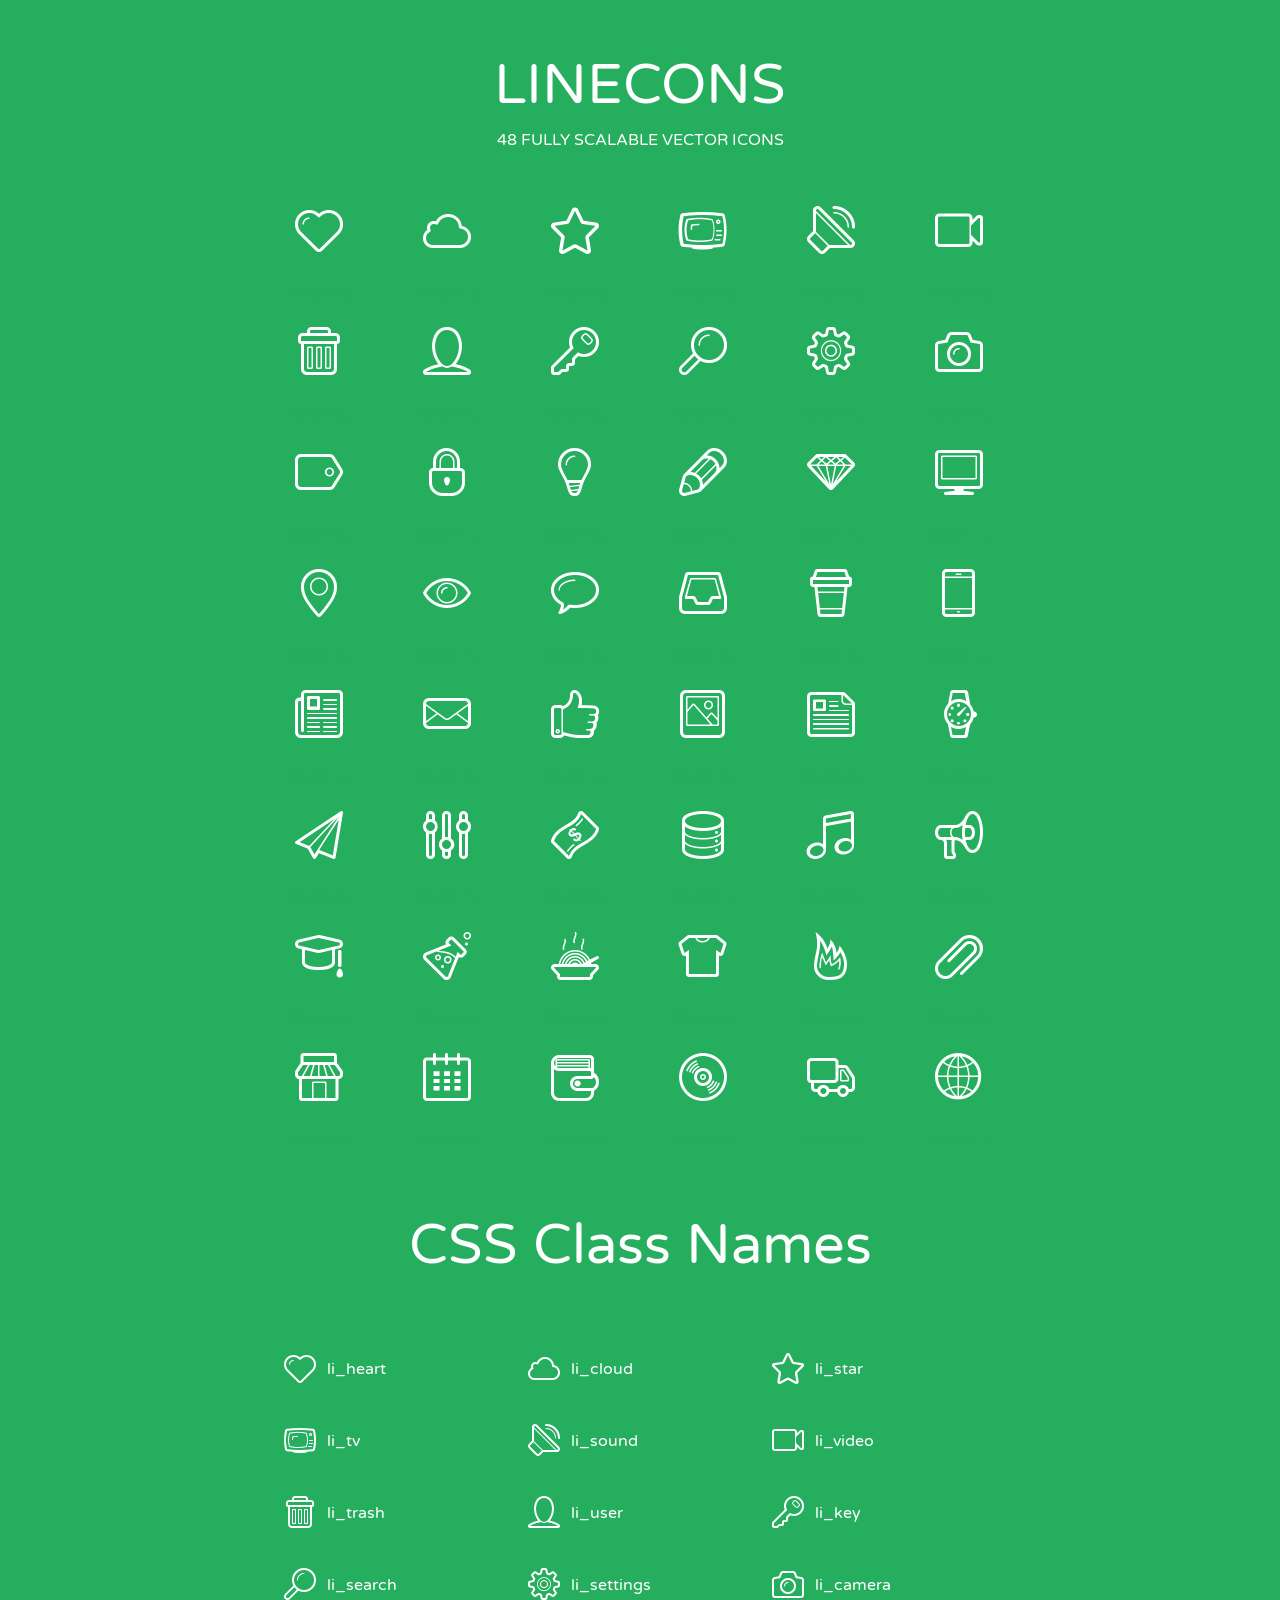
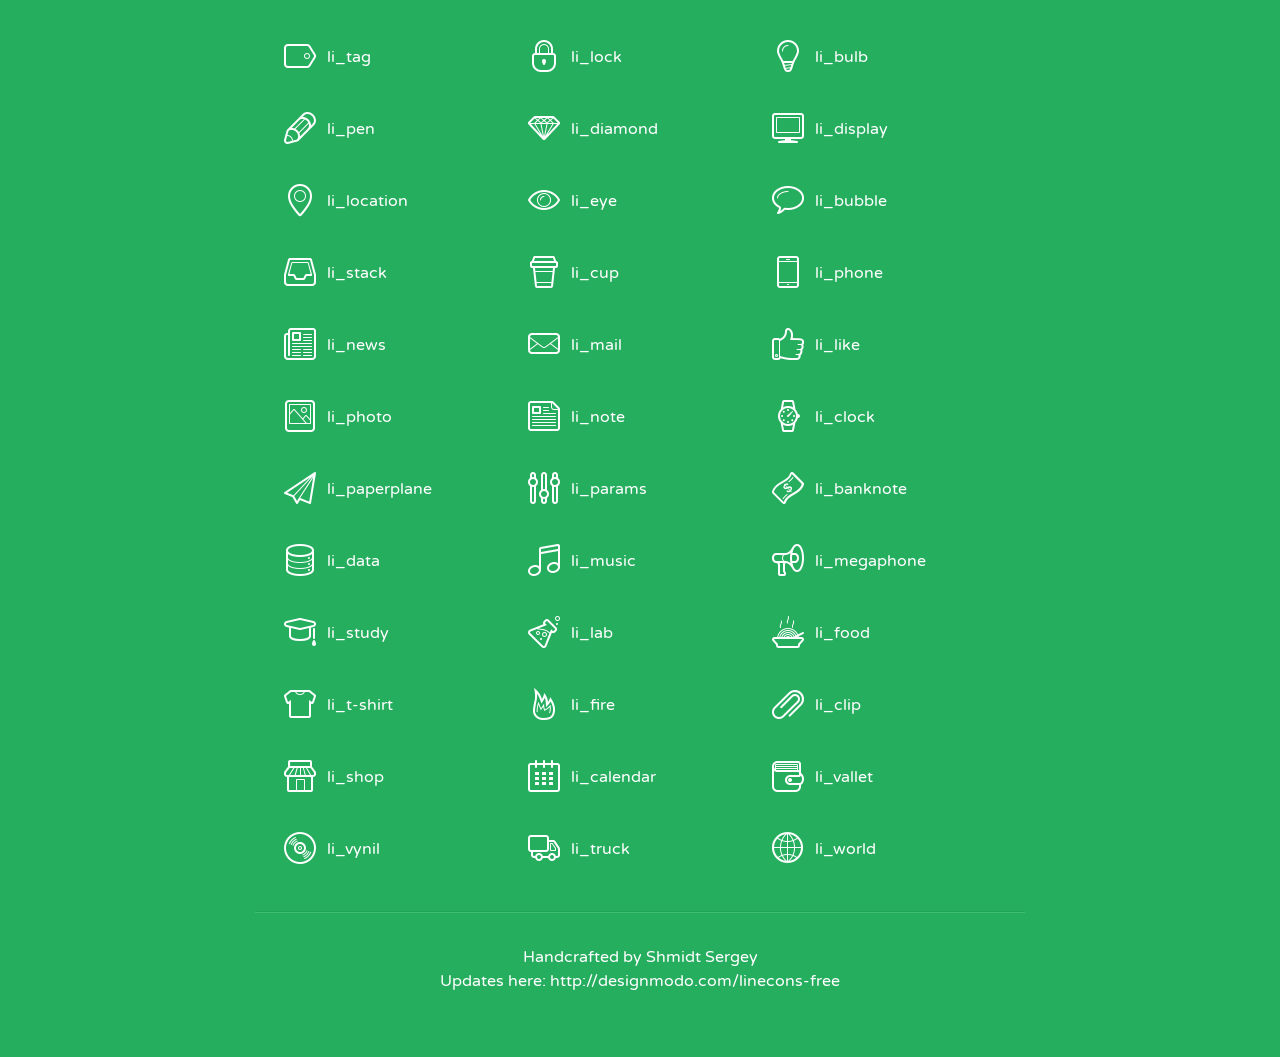
<file: web/ctfplt/assets/lineicons/index.html>
<!doctype html>
<html>
<head>
<title>LINECONS - 48 Fully Scalable Vector Icons</title>
<link rel="stylesheet" href="style.css" />
<link href='http://fonts.googleapis.com/css?family=Varela+Round' rel='stylesheet' type='text/css'>
<!--[if lte IE 7]><script src="lte-ie7.js"></script><![endif]-->

<!-- 

Thanks http://icomoon.io/app/ for amazing service!

-->


<style>
	section, header, footer {display: block;}
	body {
		font-family: 'Varela Round', sans-serif;
		color: #333333;
		line-height: 1.5;
		font-size: 16px;
		background:#26ae5f;
		color:white;
		-moz-text-shadow: 0 1px 1px rgba(0, 0, 0, 0.21);
		-webkit-text-shadow: 0 1px 1px rgba(0, 0, 0, 0.21);
	}
	* {
		-moz-box-sizing: border-box;
		-webkit-box-sizing: border-box;
		box-sizing: border-box;
		margin: 0;
		padding: 0;
	}
	.glyph {
		float: left;
		text-align: center;
		padding: .5em;
		margin: 0 .5em;
		width: 7em;
		border-radius: .375em;
		top:0;
		position:relative;
		-webkit-transition:0.2s ease-in;
		-o-transition:0.2s ease-in;
		-moz-transition:0.2s ease-in;
		-ie-transition:0.2s ease-in;
		transition:0.2s ease-in;
	}
	.glyph input {
		width: 100%;
		text-align: center;
		font-family: consolas, monospace;
		border-radius:3px;
		border:none;
		padding:4px;
		background:#26AE5C;
		color:#26AE5C;
		-webkit-transition:0.2s ease-in;
		-o-transition:0.2s ease-in;
		-moz-transition:0.2s ease-in;
		-ie-transition:0.2s ease-in;
		transition:0.2s ease-in;
	}
	.glyph:hover input {
		background:#26ae5f;
		padding:4px;
		color:#ffffff;
	}
	.glyph:hover {
		-webkit-transition: all 0.5s ease-out;
		background:#222821;
		color:#fff;
		text-shadow: none;
		-moz-text-shadow: none;
		-webkit-text-shadow: none;
		top:-5px;
		position:relative;
	}
	.glyph input, .mtm {
		margin-top: .75em;
	}
	.w-main {
		width: 770px;
		text-align:center;
	}
	.centered {
		margin-left: auto;
		margin-right: auto;
	}
	.fs1 {
		font-size: 3em;
	}
	header {
		margin: 2em 0;
		padding-bottom: .5em;
	}
	header h1 {
		font-size: 3.5em;
		font-weight: normal;
	}
	.clearfix:before, .clearfix:after { content: ""; display: table; }
	.clearfix:after, .clear { clear: both; }
	footer {
		margin: 2em 0;
		padding: 2em 0;
		border-top: 1px solid rgb(60, 189, 114);
		box-shadow: 0 -1px rgb(33, 165, 89);
	}
	a, a:visited {
		color: #ffffff; text-decoration:none;
	}
	a:hover, a:focus {color: #222821; text-decoration:none;}
	.box1 {
		display: inline-block;
		width: 14em;
		padding: .25em .5em;
		margin: .5em 1em .5em 0;
		text-align:left;
		
	}
	.box1 span { 
		font-size:2em;
		position: relative;
		top: 0.25em;
		margin-right: 0.1em;
	}
</style>
</head>
<body>
	<div class="w-main centered">
	<section class="mtm clearfix" id="glyphs">
	<header>
		<h1>LINECONS</h1>
		<p>48 FULLY SCALABLE VECTOR ICONS</p>
	</header>
	<div class="glyph">
		<div class="fs1" aria-hidden="true" data-icon="&#xe000;"></div>
		<input type="text" readonly="readonly" value="&amp;#xe000;" />
	</div>
	<div class="glyph">
		<div class="fs1" aria-hidden="true" data-icon="&#xe001;"></div>
		<input type="text" readonly="readonly" value="&amp;#xe001;" />
	</div>
	<div class="glyph">
		<div class="fs1" aria-hidden="true" data-icon="&#xe002;"></div>
		<input type="text" readonly="readonly" value="&amp;#xe002;" />
	</div>
	<div class="glyph">
		<div class="fs1" aria-hidden="true" data-icon="&#xe003;"></div>
		<input type="text" readonly="readonly" value="&amp;#xe003;" />
	</div>
	<div class="glyph">
		<div class="fs1" aria-hidden="true" data-icon="&#xe004;"></div>
		<input type="text" readonly="readonly" value="&amp;#xe004;" />
	</div>
	<div class="glyph">
		<div class="fs1" aria-hidden="true" data-icon="&#xe005;"></div>
		<input type="text" readonly="readonly" value="&amp;#xe005;" />
	</div>
	<div class="glyph">
		<div class="fs1" aria-hidden="true" data-icon="&#xe006;"></div>
		<input type="text" readonly="readonly" value="&amp;#xe006;" />
	</div>
	<div class="glyph">
		<div class="fs1" aria-hidden="true" data-icon="&#xe007;"></div>
		<input type="text" readonly="readonly" value="&amp;#xe007;" />
	</div>
	<div class="glyph">
		<div class="fs1" aria-hidden="true" data-icon="&#xe008;"></div>
		<input type="text" readonly="readonly" value="&amp;#xe008;" />
	</div>
	<div class="glyph">
		<div class="fs1" aria-hidden="true" data-icon="&#xe009;"></div>
		<input type="text" readonly="readonly" value="&amp;#xe009;" />
	</div>
	<div class="glyph">
		<div class="fs1" aria-hidden="true" data-icon="&#xe00a;"></div>
		<input type="text" readonly="readonly" value="&amp;#xe00a;" />
	</div>
	<div class="glyph">
		<div class="fs1" aria-hidden="true" data-icon="&#xe00b;"></div>
		<input type="text" readonly="readonly" value="&amp;#xe00b;" />
	</div>
	<div class="glyph">
		<div class="fs1" aria-hidden="true" data-icon="&#xe00c;"></div>
		<input type="text" readonly="readonly" value="&amp;#xe00c;" />
	</div>
	<div class="glyph">
		<div class="fs1" aria-hidden="true" data-icon="&#xe00d;"></div>
		<input type="text" readonly="readonly" value="&amp;#xe00d;" />
	</div>
	<div class="glyph">
		<div class="fs1" aria-hidden="true" data-icon="&#xe00e;"></div>
		<input type="text" readonly="readonly" value="&amp;#xe00e;" />
	</div>
	<div class="glyph">
		<div class="fs1" aria-hidden="true" data-icon="&#xe00f;"></div>
		<input type="text" readonly="readonly" value="&amp;#xe00f;" />
	</div>
	<div class="glyph">
		<div class="fs1" aria-hidden="true" data-icon="&#xe010;"></div>
		<input type="text" readonly="readonly" value="&amp;#xe010;" />
	</div>
	<div class="glyph">
		<div class="fs1" aria-hidden="true" data-icon="&#xe011;"></div>
		<input type="text" readonly="readonly" value="&amp;#xe011;" />
	</div>
	<div class="glyph">
		<div class="fs1" aria-hidden="true" data-icon="&#xe012;"></div>
		<input type="text" readonly="readonly" value="&amp;#xe012;" />
	</div>
	<div class="glyph">
		<div class="fs1" aria-hidden="true" data-icon="&#xe013;"></div>
		<input type="text" readonly="readonly" value="&amp;#xe013;" />
	</div>
	<div class="glyph">
		<div class="fs1" aria-hidden="true" data-icon="&#xe014;"></div>
		<input type="text" readonly="readonly" value="&amp;#xe014;" />
	</div>
	<div class="glyph">
		<div class="fs1" aria-hidden="true" data-icon="&#xe015;"></div>
		<input type="text" readonly="readonly" value="&amp;#xe015;" />
	</div>
	<div class="glyph">
		<div class="fs1" aria-hidden="true" data-icon="&#xe016;"></div>
		<input type="text" readonly="readonly" value="&amp;#xe016;" />
	</div>
	<div class="glyph">
		<div class="fs1" aria-hidden="true" data-icon="&#xe017;"></div>
		<input type="text" readonly="readonly" value="&amp;#xe017;" />
	</div>
	<div class="glyph">
		<div class="fs1" aria-hidden="true" data-icon="&#xe018;"></div>
		<input type="text" readonly="readonly" value="&amp;#xe018;" />
	</div>
	<div class="glyph">
		<div class="fs1" aria-hidden="true" data-icon="&#xe019;"></div>
		<input type="text" readonly="readonly" value="&amp;#xe019;" />
	</div>
	<div class="glyph">
		<div class="fs1" aria-hidden="true" data-icon="&#xe01a;"></div>
		<input type="text" readonly="readonly" value="&amp;#xe01a;" />
	</div>
	<div class="glyph">
		<div class="fs1" aria-hidden="true" data-icon="&#xe01b;"></div>
		<input type="text" readonly="readonly" value="&amp;#xe01b;" />
	</div>
	<div class="glyph">
		<div class="fs1" aria-hidden="true" data-icon="&#xe01c;"></div>
		<input type="text" readonly="readonly" value="&amp;#xe01c;" />
	</div>
	<div class="glyph">
		<div class="fs1" aria-hidden="true" data-icon="&#xe01d;"></div>
		<input type="text" readonly="readonly" value="&amp;#xe01d;" />
	</div>
	<div class="glyph">
		<div class="fs1" aria-hidden="true" data-icon="&#xe01e;"></div>
		<input type="text" readonly="readonly" value="&amp;#xe01e;" />
	</div>
	<div class="glyph">
		<div class="fs1" aria-hidden="true" data-icon="&#xe01f;"></div>
		<input type="text" readonly="readonly" value="&amp;#xe01f;" />
	</div>
	<div class="glyph">
		<div class="fs1" aria-hidden="true" data-icon="&#xe020;"></div>
		<input type="text" readonly="readonly" value="&amp;#xe020;" />
	</div>
	<div class="glyph">
		<div class="fs1" aria-hidden="true" data-icon="&#xe021;"></div>
		<input type="text" readonly="readonly" value="&amp;#xe021;" />
	</div>
	<div class="glyph">
		<div class="fs1" aria-hidden="true" data-icon="&#xe022;"></div>
		<input type="text" readonly="readonly" value="&amp;#xe022;" />
	</div>
	<div class="glyph">
		<div class="fs1" aria-hidden="true" data-icon="&#xe023;"></div>
		<input type="text" readonly="readonly" value="&amp;#xe023;" />
	</div>
	<div class="glyph">
		<div class="fs1" aria-hidden="true" data-icon="&#xe024;"></div>
		<input type="text" readonly="readonly" value="&amp;#xe024;" />
	</div>
	<div class="glyph">
		<div class="fs1" aria-hidden="true" data-icon="&#xe025;"></div>
		<input type="text" readonly="readonly" value="&amp;#xe025;" />
	</div>
	<div class="glyph">
		<div class="fs1" aria-hidden="true" data-icon="&#xe026;"></div>
		<input type="text" readonly="readonly" value="&amp;#xe026;" />
	</div>
	<div class="glyph">
		<div class="fs1" aria-hidden="true" data-icon="&#xe027;"></div>
		<input type="text" readonly="readonly" value="&amp;#xe027;" />
	</div>
	<div class="glyph">
		<div class="fs1" aria-hidden="true" data-icon="&#xe028;"></div>
		<input type="text" readonly="readonly" value="&amp;#xe028;" />
	</div>
	<div class="glyph">
		<div class="fs1" aria-hidden="true" data-icon="&#xe029;"></div>
		<input type="text" readonly="readonly" value="&amp;#xe029;" />
	</div>
	<div class="glyph">
		<div class="fs1" aria-hidden="true" data-icon="&#xe02a;"></div>
		<input type="text" readonly="readonly" value="&amp;#xe02a;" />
	</div>
	<div class="glyph">
		<div class="fs1" aria-hidden="true" data-icon="&#xe02b;"></div>
		<input type="text" readonly="readonly" value="&amp;#xe02b;" />
	</div>
	<div class="glyph">
		<div class="fs1" aria-hidden="true" data-icon="&#xe02c;"></div>
		<input type="text" readonly="readonly" value="&amp;#xe02c;" />
	</div>
	<div class="glyph">
		<div class="fs1" aria-hidden="true" data-icon="&#xe02d;"></div>
		<input type="text" readonly="readonly" value="&amp;#xe02d;" />
	</div>
	<div class="glyph">
		<div class="fs1" aria-hidden="true" data-icon="&#xe02e;"></div>
		<input type="text" readonly="readonly" value="&amp;#xe02e;" />
	</div>
	<div class="glyph">
		<div class="fs1" aria-hidden="true" data-icon="&#xe02f;"></div>
		<input type="text" readonly="readonly" value="&amp;#xe02f;" />
	</div>
	</section>
	<div class="clear"></div>
	<section class="mtm clearfix" id="glyphs">
	<header>
		<h1>CSS Class Names</h1>
	</header>
	<span class="box1">
		<span aria-hidden="true" class="li_heart"></span>
		&nbsp;li_heart
	</span>
	<span class="box1">
		<span aria-hidden="true" class="li_cloud"></span>
		&nbsp;li_cloud
	</span>
	<span class="box1">
		<span aria-hidden="true" class="li_star"></span>
		&nbsp;li_star
	</span>
	<span class="box1">
		<span aria-hidden="true" class="li_tv"></span>
		&nbsp;li_tv
	</span>
	<span class="box1">
		<span aria-hidden="true" class="li_sound"></span>
		&nbsp;li_sound
	</span>
	<span class="box1">
		<span aria-hidden="true" class="li_video"></span>
		&nbsp;li_video
	</span>
	<span class="box1">
		<span aria-hidden="true" class="li_trash"></span>
		&nbsp;li_trash
	</span>
	<span class="box1">
		<span aria-hidden="true" class="li_user"></span>
		&nbsp;li_user
	</span>
	<span class="box1">
		<span aria-hidden="true" class="li_key"></span>
		&nbsp;li_key
	</span>
	<span class="box1">
		<span aria-hidden="true" class="li_search"></span>
		&nbsp;li_search
	</span>
	<span class="box1">
		<span aria-hidden="true" class="li_settings"></span>
		&nbsp;li_settings
	</span>
	<span class="box1">
		<span aria-hidden="true" class="li_camera"></span>
		&nbsp;li_camera
	</span>
	<span class="box1">
		<span aria-hidden="true" class="li_tag"></span>
		&nbsp;li_tag
	</span>
	<span class="box1">
		<span aria-hidden="true" class="li_lock"></span>
		&nbsp;li_lock
	</span>
	<span class="box1">
		<span aria-hidden="true" class="li_bulb"></span>
		&nbsp;li_bulb
	</span>
	<span class="box1">
		<span aria-hidden="true" class="li_pen"></span>
		&nbsp;li_pen
	</span>
	<span class="box1">
		<span aria-hidden="true" class="li_diamond"></span>
		&nbsp;li_diamond
	</span>
	<span class="box1">
		<span aria-hidden="true" class="li_display"></span>
		&nbsp;li_display
	</span>
	<span class="box1">
		<span aria-hidden="true" class="li_location"></span>
		&nbsp;li_location
	</span>
	<span class="box1">
		<span aria-hidden="true" class="li_eye"></span>
		&nbsp;li_eye
	</span>
	<span class="box1">
		<span aria-hidden="true" class="li_bubble"></span>
		&nbsp;li_bubble
	</span>
	<span class="box1">
		<span aria-hidden="true" class="li_stack"></span>
		&nbsp;li_stack
	</span>
	<span class="box1">
		<span aria-hidden="true" class="li_cup"></span>
		&nbsp;li_cup
	</span>
	<span class="box1">
		<span aria-hidden="true" class="li_phone"></span>
		&nbsp;li_phone
	</span>
	<span class="box1">
		<span aria-hidden="true" class="li_news"></span>
		&nbsp;li_news
	</span>
	<span class="box1">
		<span aria-hidden="true" class="li_mail"></span>
		&nbsp;li_mail
	</span>
	<span class="box1">
		<span aria-hidden="true" class="li_like"></span>
		&nbsp;li_like
	</span>
	<span class="box1">
		<span aria-hidden="true" class="li_photo"></span>
		&nbsp;li_photo
	</span>
	<span class="box1">
		<span aria-hidden="true" class="li_note"></span>
		&nbsp;li_note
	</span>
	<span class="box1">
		<span aria-hidden="true" class="li_clock"></span>
		&nbsp;li_clock
	</span>
	<span class="box1">
		<span aria-hidden="true" class="li_paperplane"></span>
		&nbsp;li_paperplane
	</span>
	<span class="box1">
		<span aria-hidden="true" class="li_params"></span>
		&nbsp;li_params
	</span>
	<span class="box1">
		<span aria-hidden="true" class="li_banknote"></span>
		&nbsp;li_banknote
	</span>
	<span class="box1">
		<span aria-hidden="true" class="li_data"></span>
		&nbsp;li_data
	</span>
	<span class="box1">
		<span aria-hidden="true" class="li_music"></span>
		&nbsp;li_music
	</span>
	<span class="box1">
		<span aria-hidden="true" class="li_megaphone"></span>
		&nbsp;li_megaphone
	</span>
	<span class="box1">
		<span aria-hidden="true" class="li_study"></span>
		&nbsp;li_study
	</span>
	<span class="box1">
		<span aria-hidden="true" class="li_lab"></span>
		&nbsp;li_lab
	</span>
	<span class="box1">
		<span aria-hidden="true" class="li_food"></span>
		&nbsp;li_food
	</span>
	<span class="box1">
		<span aria-hidden="true" class="li_t-shirt"></span>
		&nbsp;li_t-shirt
	</span>
	<span class="box1">
		<span aria-hidden="true" class="li_fire"></span>
		&nbsp;li_fire
	</span>
	<span class="box1">
		<span aria-hidden="true" class="li_clip"></span>
		&nbsp;li_clip
	</span>
	<span class="box1">
		<span aria-hidden="true" class="li_shop"></span>
		&nbsp;li_shop
	</span>
	<span class="box1">
		<span aria-hidden="true" class="li_calendar"></span>
		&nbsp;li_calendar
	</span>
	<span class="box1">
		<span aria-hidden="true" class="li_vallet"></span>
		&nbsp;li_vallet
	</span>
	<span class="box1">
		<span aria-hidden="true" class="li_vynil"></span>
		&nbsp;li_vynil
	</span>
	<span class="box1">
		<span aria-hidden="true" class="li_truck"></span>
		&nbsp;li_truck
	</span>
	<span class="box1">
		<span aria-hidden="true" class="li_world"></span>
		&nbsp;li_world
	</span>
	</section>
	<footer>
		<p>Handcrafted by <a href="http://shmidt.in">Shmidt Sergey</a></p>
		<p>Updates here: <a href="http://designmodo.com/linecons-free">http://designmodo.com/linecons-free</a></p>
	</footer>
	</div>
	<script>
	document.getElementById("glyphs").addEventListener("click", function(e) {
		var target = e.target;
		if (target.tagName === "INPUT") {
			target.select();
		}
	});
	</script>
</body>
</html>
</file>
<file: web/ctfplt/assets/lineicons/style.css>
@font-face {
	font-family: 'linecons';
	src:url('fonts/linecons.eot');
}
@font-face {
	font-family: 'linecons';
	src: url([data-uri]) format('svg'),
		 url([data-uri]) format('truetype');
	font-weight: normal;
	font-style: normal;
}

/* Use the following CSS code if you want to use data attributes for inserting your icons */
[data-icon]:before {
	font-family: 'linecons';
	content: attr(data-icon);
	speak: none;
	font-weight: normal;
	line-height: 1;
	-webkit-font-smoothing: antialiased;
}

/* Use the following CSS code if you want to have a class per icon */
[class^="li_"]:before, [class*=" li_"]:before {
	font-family: 'linecons';
	font-style: normal;
	speak: none;
	font-weight: normal;
	line-height: 1;
	-webkit-font-smoothing: antialiased;
}
.li_heart:before {
	content: "\e000";
}
.li_cloud:before {
	content: "\e001";
}
.li_star:before {
	content: "\e002";
}
.li_tv:before {
	content: "\e003";
}
.li_sound:before {
	content: "\e004";
}
.li_video:before {
	content: "\e005";
}
.li_trash:before {
	content: "\e006";
}
.li_user:before {
	content: "\e007";
}
.li_key:before {
	content: "\e008";
}
.li_search:before {
	content: "\e009";
}
.li_settings:before {
	content: "\e00a";
}
.li_camera:before {
	content: "\e00b";
}
.li_tag:before {
	content: "\e00c";
}
.li_lock:before {
	content: "\e00d";
}
.li_bulb:before {
	content: "\e00e";
}
.li_pen:before {
	content: "\e00f";
}
.li_diamond:before {
	content: "\e010";
}
.li_display:before {
	content: "\e011";
}
.li_location:before {
	content: "\e012";
}
.li_eye:before {
	content: "\e013";
}
.li_bubble:before {
	content: "\e014";
}
.li_stack:before {
	content: "\e015";
}
.li_cup:before {
	content: "\e016";
}
.li_phone:before {
	content: "\e017";
}
.li_news:before {
	content: "\e018";
}
.li_mail:before {
	content: "\e019";
}
.li_like:before {
	content: "\e01a";
}
.li_photo:before {
	content: "\e01b";
}
.li_note:before {
	content: "\e01c";
}
.li_clock:before {
	content: "\e01d";
}
.li_paperplane:before {
	content: "\e01e";
}
.li_params:before {
	content: "\e01f";
}
.li_banknote:before {
	content: "\e020";
}
.li_data:before {
	content: "\e021";
}
.li_music:before {
	content: "\e022";
}
.li_megaphone:before {
	content: "\e023";
}
.li_study:before {
	content: "\e024";
}
.li_lab:before {
	content: "\e025";
}
.li_food:before {
	content: "\e026";
}
.li_t-shirt:before {
	content: "\e027";
}
.li_fire:before {
	content: "\e028";
}
.li_clip:before {
	content: "\e029";
}
.li_shop:before {
	content: "\e02a";
}
.li_calendar:before {
	content: "\e02b";
}
.li_vallet:before {
	content: "\e02c";
}
.li_vynil:before {
	content: "\e02d";
}
.li_truck:before {
	content: "\e02e";
}
.li_world:before {
	content: "\e02f";
}
</file>
